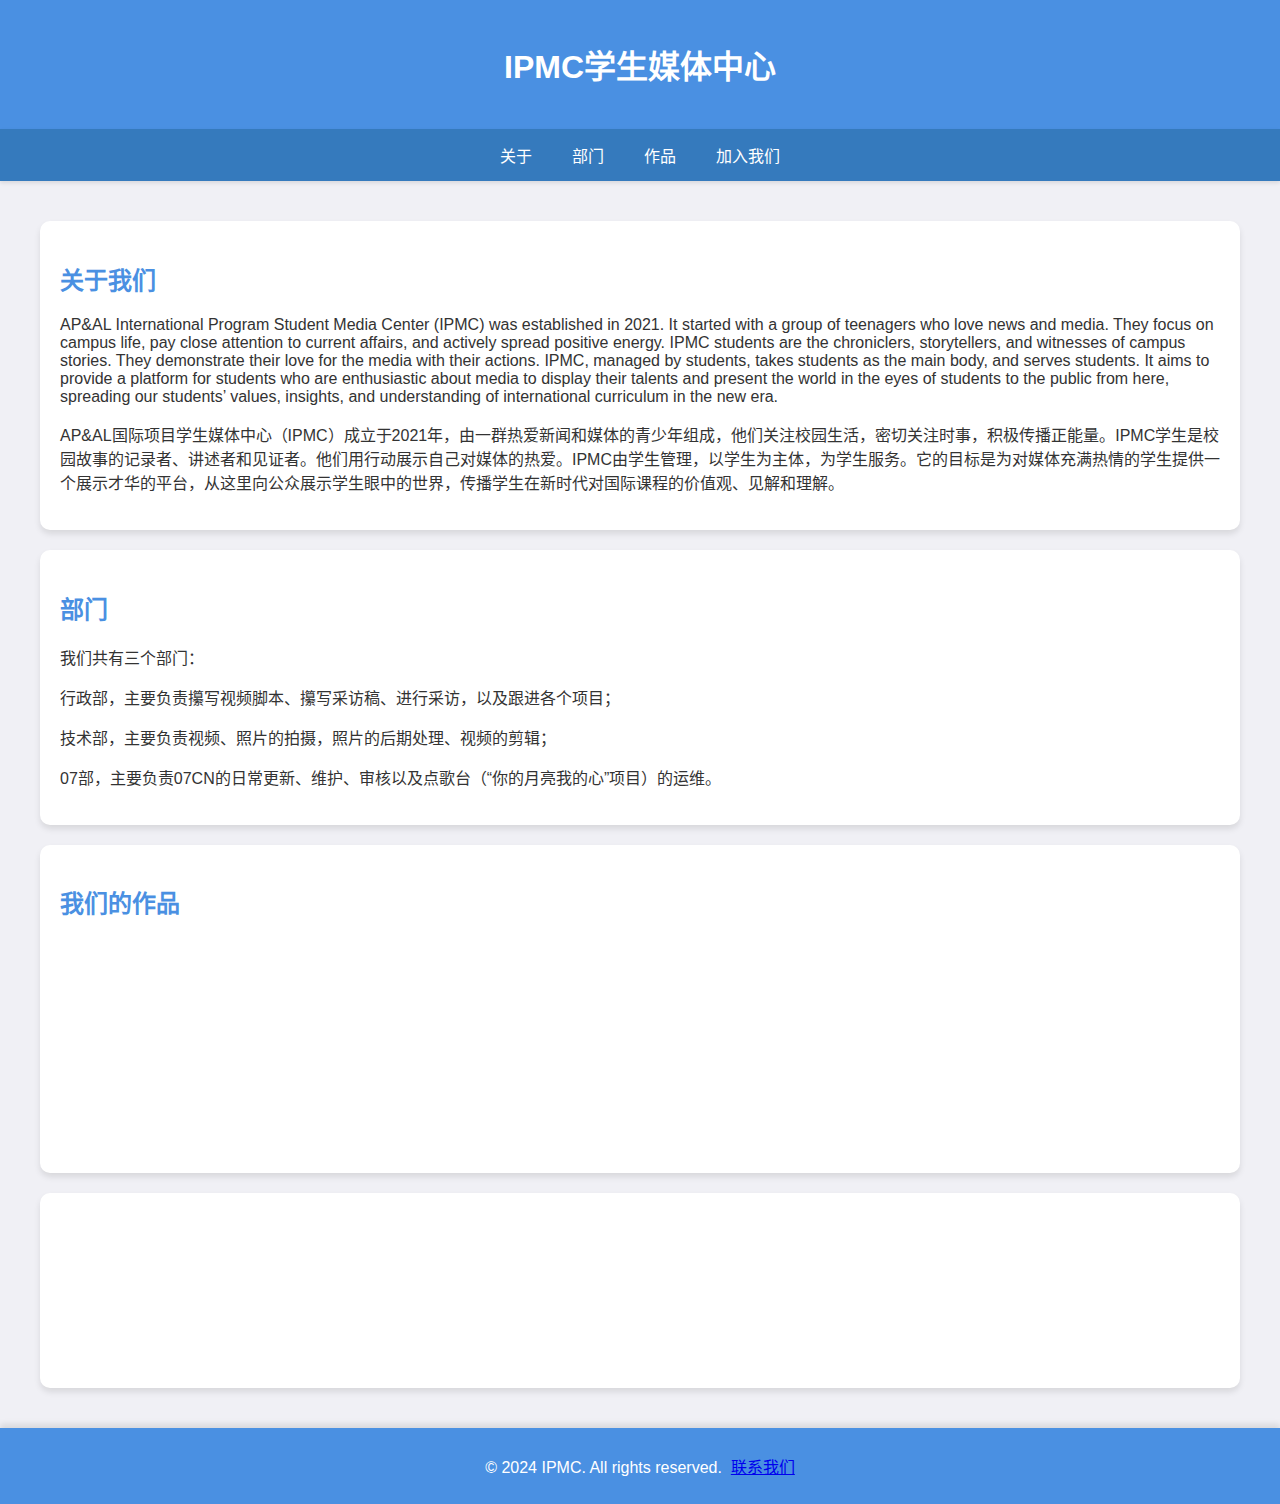
<file: index.html>
<!DOCTYPE html>
<html lang="zh-CN">

    <head>
        <meta charset="UTF-8">
        <meta name="viewport" content="width=device-width, initial-scale=1.0">
        <title>IPMC学生媒体中心</title>
        <link rel="stylesheet" href="styles/style.css">

    </head>

    <body>
        <header>
            <h1>IPMC学生媒体中心</h1>
        </header>

        <nav>
            <a href="#about">关于</a>
            <a href="#departments">部门</a>
            <a href="#videos">作品</a>
            <a href="#joinus">加入我们</a>
        </nav>

        <div class="container">
            <section id="about" class="section">
                <h2 class="fadein">关于我们</h2>
                <p class="fadein">
                    AP&AL International Program Student Media Center (IPMC) was established in 2021. It started with a
                    group of teenagers who love news and media. They focus on campus life, pay close attention to
                    current affairs, and actively spread positive energy. IPMC students are the chroniclers,
                    storytellers, and witnesses of campus stories. They demonstrate their love for the media with their
                    actions. IPMC, managed by students, takes students as the main body, and serves students. It aims to
                    provide a platform for students who are enthusiastic about media to display their talents and
                    present the world in the eyes of students to the public from here, spreading our students’ values,
                    insights, and understanding of international curriculum in the new era.
                </p>
                <p class="fadein">
                    AP&AL国际项目学生媒体中心（IPMC）成立于2021年，由一群热爱新闻和媒体的青少年组成，他们关注校园生活，密切关注时事，积极传播正能量。IPMC学生是校园故事的记录者、讲述者和见证者。他们用行动展示自己对媒体的热爱。IPMC由学生管理，以学生为主体，为学生服务。它的目标是为对媒体充满热情的学生提供一个展示才华的平台，从这里向公众展示学生眼中的世界，传播学生在新时代对国际课程的价值观、见解和理解。
                </p>
            </section>

            <section id="departments" class="section">
                <h2 class="fadein">部门</h2>
                <p class="fadein">我们共有三个部门：</p>
                <p class="fadein">行政部，主要负责攥写视频脚本、攥写采访稿、进行采访，以及跟进各个项目；</p>
                <p class="fadein">技术部，主要负责视频、照片的拍摄，照片的后期处理、视频的剪辑；</p>
                <p class="fadein">07部，主要负责07CN的日常更新、维护、审核以及点歌台（“你的月亮我的心”项目）的运维。</p>
            </section>
            <section id="videos" class="section">
                <h2 class="fadein">我们的作品</h2>
                <p class="fadein">扫描下方二维码观看我们的作品：</p>
                <div class="qr-code">
                    <img class="fadein" src="imgs/公众号二维码.png" alt="视频二维码">
                </div>
            </section>
            <section id="joinus" class="section">
                <h2 class="fadein">加入我们</h2>
                <p class="fadein">我们欢迎有媒体、策划、摄影、剪辑等Passion的同学加入我们。</p>
                <p class="fadein">点击下方“联系我们”邮箱链接获取更多信息。</p>
            </section>

        </div>

        <footer>
            <p>&copy; 2024 IPMC. All rights reserved.&nbsp;&nbsp;<a href="mailto:contantus@gwipmc.top">联系我们</a></p>
        </footer>

        <script src="scripts/animation.js"> </script>
    </body>

</html>
</file>
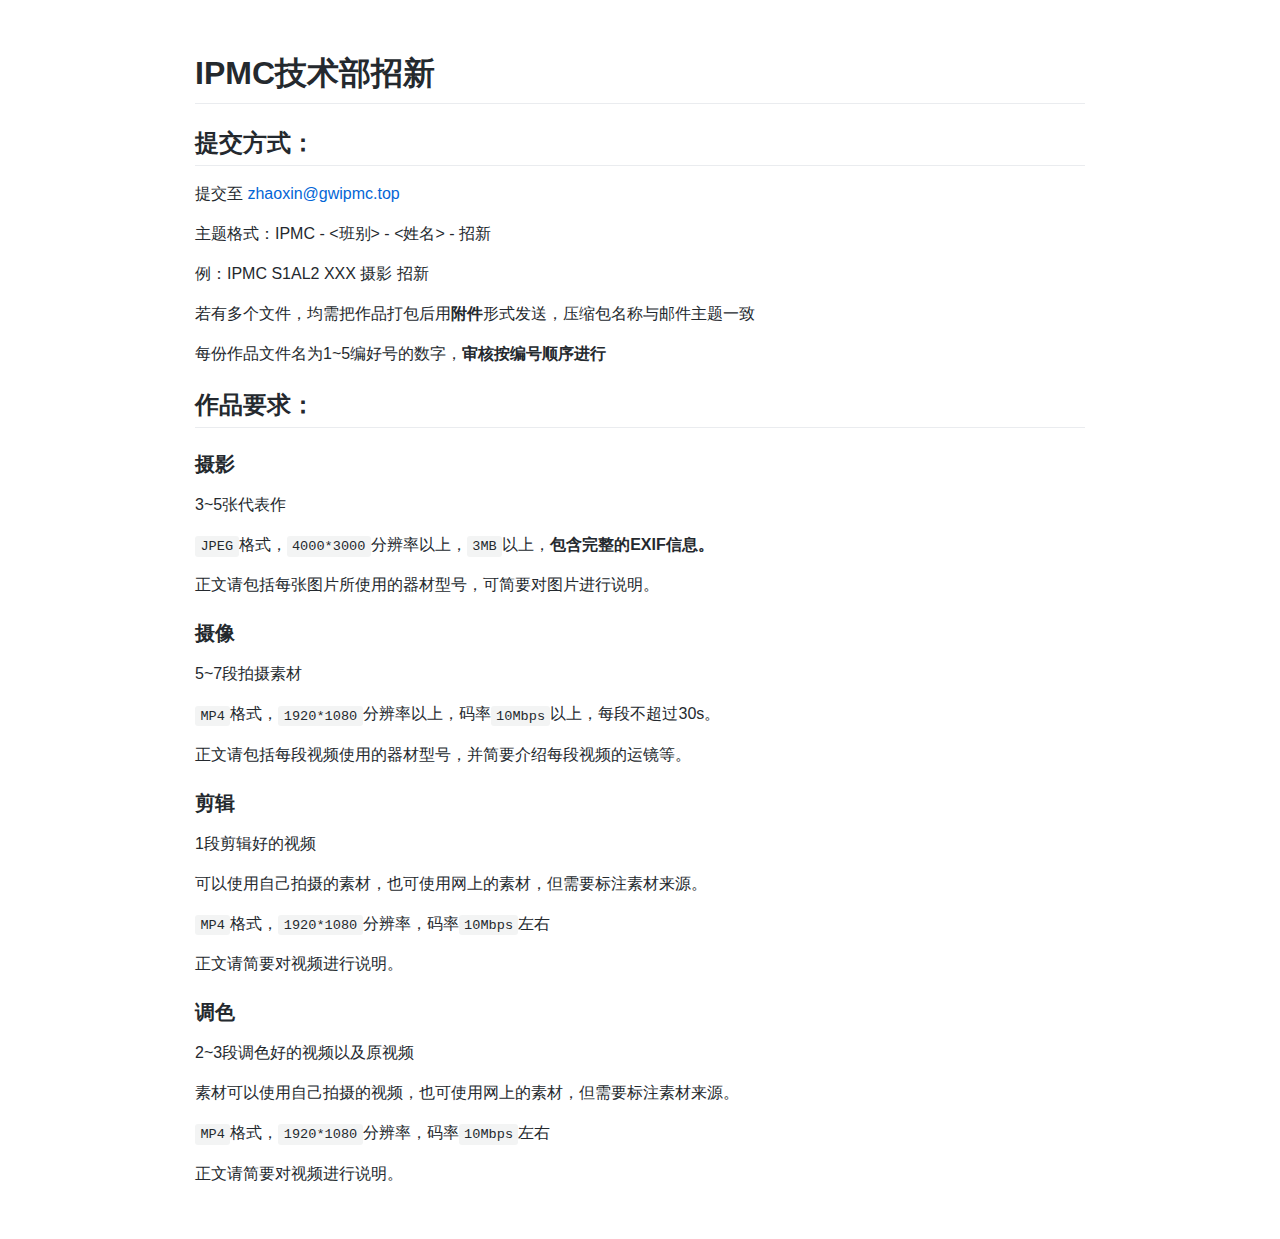
<file: pages/IPMC技术部招新.html>
<!DOCTYPE html>
<html lang="en">
<head>
  <meta charset="UTF-8">
  <meta name="viewport" content="width=device-width, initial-scale=1">
  <title>IPMC技术部招新</title>
  <style>
  @font-face {
  font-family: octicons-link;
  src: url([data-uri]) format('woff');
}

.markdown-body .octicon {
  display: inline-block;
  fill: currentColor;
  vertical-align: text-bottom;
}

.markdown-body .anchor {
  float: left;
  line-height: 1;
  margin-left: -20px;
  padding-right: 4px;
}

.markdown-body .anchor:focus {
  outline: none;
}

.markdown-body h1 .octicon-link,
.markdown-body h2 .octicon-link,
.markdown-body h3 .octicon-link,
.markdown-body h4 .octicon-link,
.markdown-body h5 .octicon-link,
.markdown-body h6 .octicon-link {
  color: #1b1f23;
  vertical-align: middle;
  visibility: hidden;
}

.markdown-body h1:hover .anchor,
.markdown-body h2:hover .anchor,
.markdown-body h3:hover .anchor,
.markdown-body h4:hover .anchor,
.markdown-body h5:hover .anchor,
.markdown-body h6:hover .anchor {
  text-decoration: none;
}

.markdown-body h1:hover .anchor .octicon-link,
.markdown-body h2:hover .anchor .octicon-link,
.markdown-body h3:hover .anchor .octicon-link,
.markdown-body h4:hover .anchor .octicon-link,
.markdown-body h5:hover .anchor .octicon-link,
.markdown-body h6:hover .anchor .octicon-link {
  visibility: visible;
}

.markdown-body {
  -ms-text-size-adjust: 100%;
  -webkit-text-size-adjust: 100%;
  color: #24292e;
  line-height: 1.5;
  font-family: -apple-system,BlinkMacSystemFont,Segoe UI,Helvetica,Arial,sans-serif,Apple Color Emoji,Segoe UI Emoji,Segoe UI Symbol;
  font-size: 16px;
  line-height: 1.5;
  word-wrap: break-word;
}

.markdown-body .pl-c {
  color: #6a737d;
}

.markdown-body .pl-c1,
.markdown-body .pl-s .pl-v {
  color: #005cc5;
}

.markdown-body .pl-e,
.markdown-body .pl-en {
  color: #6f42c1;
}

.markdown-body .pl-s .pl-s1,
.markdown-body .pl-smi {
  color: #24292e;
}

.markdown-body .pl-ent {
  color: #22863a;
}

.markdown-body .pl-k {
  color: #d73a49;
}

.markdown-body .pl-pds,
.markdown-body .pl-s,
.markdown-body .pl-s .pl-pse .pl-s1,
.markdown-body .pl-sr,
.markdown-body .pl-sr .pl-cce,
.markdown-body .pl-sr .pl-sra,
.markdown-body .pl-sr .pl-sre {
  color: #032f62;
}

.markdown-body .pl-smw,
.markdown-body .pl-v {
  color: #e36209;
}

.markdown-body .pl-bu {
  color: #b31d28;
}

.markdown-body .pl-ii {
  background-color: #b31d28;
  color: #fafbfc;
}

.markdown-body .pl-c2 {
  background-color: #d73a49;
  color: #fafbfc;
}

.markdown-body .pl-c2:before {
  content: "^M";
}

.markdown-body .pl-sr .pl-cce {
  color: #22863a;
  font-weight: 700;
}

.markdown-body .pl-ml {
  color: #735c0f;
}

.markdown-body .pl-mh,
.markdown-body .pl-mh .pl-en,
.markdown-body .pl-ms {
  color: #005cc5;
  font-weight: 700;
}

.markdown-body .pl-mi {
  color: #24292e;
  font-style: italic;
}

.markdown-body .pl-mb {
  color: #24292e;
  font-weight: 700;
}

.markdown-body .pl-md {
  background-color: #ffeef0;
  color: #b31d28;
}

.markdown-body .pl-mi1 {
  background-color: #f0fff4;
  color: #22863a;
}

.markdown-body .pl-mc {
  background-color: #ffebda;
  color: #e36209;
}

.markdown-body .pl-mi2 {
  background-color: #005cc5;
  color: #f6f8fa;
}

.markdown-body .pl-mdr {
  color: #6f42c1;
  font-weight: 700;
}

.markdown-body .pl-ba {
  color: #586069;
}

.markdown-body .pl-sg {
  color: #959da5;
}

.markdown-body .pl-corl {
  color: #032f62;
  text-decoration: underline;
}

.markdown-body details {
  display: block;
}

.markdown-body summary {
  display: list-item;
}

.markdown-body a {
  background-color: transparent;
}

.markdown-body a:active,
.markdown-body a:hover {
  outline-width: 0;
}

.markdown-body strong {
  font-weight: inherit;
  font-weight: bolder;
}

.markdown-body h1 {
  font-size: 2em;
  margin: .67em 0;
}

.markdown-body img {
  border-style: none;
}

.markdown-body code,
.markdown-body kbd,
.markdown-body pre {
  font-family: monospace,monospace;
  font-size: 1em;
}

.markdown-body hr {
  box-sizing: content-box;
  height: 0;
  overflow: visible;
}

.markdown-body input {
  font: inherit;
  margin: 0;
}

.markdown-body input {
  overflow: visible;
}

.markdown-body [type=checkbox] {
  box-sizing: border-box;
  padding: 0;
}

.markdown-body * {
  box-sizing: border-box;
}

.markdown-body input {
  font-family: inherit;
  font-size: inherit;
  line-height: inherit;
}

.markdown-body a {
  color: #0366d6;
  text-decoration: none;
}

.markdown-body a:hover {
  text-decoration: underline;
}

.markdown-body strong {
  font-weight: 600;
}

.markdown-body hr {
  background: transparent;
  border: 0;
  border-bottom: 1px solid #dfe2e5;
  height: 0;
  margin: 15px 0;
  overflow: hidden;
}

.markdown-body hr:before {
  content: "";
  display: table;
}

.markdown-body hr:after {
  clear: both;
  content: "";
  display: table;
}

.markdown-body table {
  border-collapse: collapse;
  border-spacing: 0;
}

.markdown-body td,
.markdown-body th {
  padding: 0;
}

.markdown-body details summary {
  cursor: pointer;
}

.markdown-body h1,
.markdown-body h2,
.markdown-body h3,
.markdown-body h4,
.markdown-body h5,
.markdown-body h6 {
  margin-bottom: 0;
  margin-top: 0;
}

.markdown-body h1 {
  font-size: 32px;
}

.markdown-body h1,
.markdown-body h2 {
  font-weight: 600;
}

.markdown-body h2 {
  font-size: 24px;
}

.markdown-body h3 {
  font-size: 20px;
}

.markdown-body h3,
.markdown-body h4 {
  font-weight: 600;
}

.markdown-body h4 {
  font-size: 16px;
}

.markdown-body h5 {
  font-size: 14px;
}

.markdown-body h5,
.markdown-body h6 {
  font-weight: 600;
}

.markdown-body h6 {
  font-size: 12px;
}

.markdown-body p {
  margin-bottom: 10px;
  margin-top: 0;
}

.markdown-body blockquote {
  margin: 0;
}

.markdown-body ol,
.markdown-body ul {
  margin-bottom: 0;
  margin-top: 0;
  padding-left: 0;
}

.markdown-body ol ol,
.markdown-body ul ol {
  list-style-type: lower-roman;
}

.markdown-body ol ol ol,
.markdown-body ol ul ol,
.markdown-body ul ol ol,
.markdown-body ul ul ol {
  list-style-type: lower-alpha;
}

.markdown-body dd {
  margin-left: 0;
}

.markdown-body code,
.markdown-body pre {
  font-family: SFMono-Regular,Consolas,Liberation Mono,Menlo,Courier,monospace;
  font-size: 12px;
}

.markdown-body pre {
  margin-bottom: 0;
  margin-top: 0;
}

.markdown-body input::-webkit-inner-spin-button,
.markdown-body input::-webkit-outer-spin-button {
  -webkit-appearance: none;
  appearance: none;
  margin: 0;
}

.markdown-body .border {
  border: 1px solid #e1e4e8!important;
}

.markdown-body .border-0 {
  border: 0!important;
}

.markdown-body .border-bottom {
  border-bottom: 1px solid #e1e4e8!important;
}

.markdown-body .rounded-1 {
  border-radius: 3px!important;
}

.markdown-body .bg-white {
  background-color: #fff!important;
}

.markdown-body .bg-gray-light {
  background-color: #fafbfc!important;
}

.markdown-body .text-gray-light {
  color: #6a737d!important;
}

.markdown-body .mb-0 {
  margin-bottom: 0!important;
}

.markdown-body .my-2 {
  margin-bottom: 8px!important;
  margin-top: 8px!important;
}

.markdown-body .pl-0 {
  padding-left: 0!important;
}

.markdown-body .py-0 {
  padding-bottom: 0!important;
  padding-top: 0!important;
}

.markdown-body .pl-1 {
  padding-left: 4px!important;
}

.markdown-body .pl-2 {
  padding-left: 8px!important;
}

.markdown-body .py-2 {
  padding-bottom: 8px!important;
  padding-top: 8px!important;
}

.markdown-body .pl-3,
.markdown-body .px-3 {
  padding-left: 16px!important;
}

.markdown-body .px-3 {
  padding-right: 16px!important;
}

.markdown-body .pl-4 {
  padding-left: 24px!important;
}

.markdown-body .pl-5 {
  padding-left: 32px!important;
}

.markdown-body .pl-6 {
  padding-left: 40px!important;
}

.markdown-body .f6 {
  font-size: 12px!important;
}

.markdown-body .lh-condensed {
  line-height: 1.25!important;
}

.markdown-body .text-bold {
  font-weight: 600!important;
}

.markdown-body:before {
  content: "";
  display: table;
}

.markdown-body:after {
  clear: both;
  content: "";
  display: table;
}

.markdown-body>:first-child {
  margin-top: 0!important;
}

.markdown-body>:last-child {
  margin-bottom: 0!important;
}

.markdown-body a:not([href]) {
  color: inherit;
  text-decoration: none;
}

.markdown-body blockquote,
.markdown-body dl,
.markdown-body ol,
.markdown-body p,
.markdown-body pre,
.markdown-body table,
.markdown-body ul {
  margin-bottom: 16px;
  margin-top: 0;
}

.markdown-body hr {
  background-color: #e1e4e8;
  border: 0;
  height: .25em;
  margin: 24px 0;
  padding: 0;
}

.markdown-body blockquote {
  border-left: .25em solid #dfe2e5;
  color: #6a737d;
  padding: 0 1em;
}

.markdown-body blockquote>:first-child {
  margin-top: 0;
}

.markdown-body blockquote>:last-child {
  margin-bottom: 0;
}

.markdown-body kbd {
  background-color: #fafbfc;
  border: 1px solid #c6cbd1;
  border-bottom-color: #959da5;
  border-radius: 3px;
  box-shadow: inset 0 -1px 0 #959da5;
  color: #444d56;
  display: inline-block;
  font-size: 11px;
  line-height: 10px;
  padding: 3px 5px;
  vertical-align: middle;
}

.markdown-body h1,
.markdown-body h2,
.markdown-body h3,
.markdown-body h4,
.markdown-body h5,
.markdown-body h6 {
  font-weight: 600;
  line-height: 1.25;
  margin-bottom: 16px;
  margin-top: 24px;
}

.markdown-body h1 {
  font-size: 2em;
}

.markdown-body h1,
.markdown-body h2 {
  border-bottom: 1px solid #eaecef;
  padding-bottom: .3em;
}

.markdown-body h2 {
  font-size: 1.5em;
}

.markdown-body h3 {
  font-size: 1.25em;
}

.markdown-body h4 {
  font-size: 1em;
}

.markdown-body h5 {
  font-size: .875em;
}

.markdown-body h6 {
  color: #6a737d;
  font-size: .85em;
}

.markdown-body ol,
.markdown-body ul {
  padding-left: 2em;
}

.markdown-body ol ol,
.markdown-body ol ul,
.markdown-body ul ol,
.markdown-body ul ul {
  margin-bottom: 0;
  margin-top: 0;
}

.markdown-body li {
  word-wrap: break-all;
}

.markdown-body li>p {
  margin-top: 16px;
}

.markdown-body li+li {
  margin-top: .25em;
}

.markdown-body dl {
  padding: 0;
}

.markdown-body dl dt {
  font-size: 1em;
  font-style: italic;
  font-weight: 600;
  margin-top: 16px;
  padding: 0;
}

.markdown-body dl dd {
  margin-bottom: 16px;
  padding: 0 16px;
}

.markdown-body table {
  display: block;
  overflow: auto;
  width: 100%;
}

.markdown-body table th {
  font-weight: 600;
}

.markdown-body table td,
.markdown-body table th {
  border: 1px solid #dfe2e5;
  padding: 6px 13px;
}

.markdown-body table tr {
  background-color: #fff;
  border-top: 1px solid #c6cbd1;
}

.markdown-body table tr:nth-child(2n) {
  background-color: #f6f8fa;
}

.markdown-body img {
  background-color: #fff;
  box-sizing: content-box;
  max-width: 100%;
}

.markdown-body img[align=right] {
  padding-left: 20px;
}

.markdown-body img[align=left] {
  padding-right: 20px;
}

.markdown-body code {
  background-color: rgba(27,31,35,.05);
  border-radius: 3px;
  font-size: 85%;
  margin: 0;
  padding: .2em .4em;
}

.markdown-body pre {
  word-wrap: normal;
}

.markdown-body pre>code {
  background: transparent;
  border: 0;
  font-size: 100%;
  margin: 0;
  padding: 0;
  white-space: pre;
  word-break: normal;
}

.markdown-body .highlight {
  margin-bottom: 16px;
}

.markdown-body .highlight pre {
  margin-bottom: 0;
  word-break: normal;
}

.markdown-body .highlight pre,
.markdown-body pre {
  background-color: #f6f8fa;
  border-radius: 3px;
  font-size: 85%;
  line-height: 1.45;
  overflow: auto;
  padding: 16px;
}

.markdown-body pre code {
  background-color: transparent;
  border: 0;
  display: inline;
  line-height: inherit;
  margin: 0;
  max-width: auto;
  overflow: visible;
  padding: 0;
  word-wrap: normal;
}

.markdown-body .commit-tease-sha {
  color: #444d56;
  display: inline-block;
  font-family: SFMono-Regular,Consolas,Liberation Mono,Menlo,Courier,monospace;
  font-size: 90%;
}

.markdown-body .blob-wrapper {
  border-bottom-left-radius: 3px;
  border-bottom-right-radius: 3px;
  overflow-x: auto;
  overflow-y: hidden;
}

.markdown-body .blob-wrapper-embedded {
  max-height: 240px;
  overflow-y: auto;
}

.markdown-body .blob-num {
  -moz-user-select: none;
  -ms-user-select: none;
  -webkit-user-select: none;
  color: rgba(27,31,35,.3);
  cursor: pointer;
  font-family: SFMono-Regular,Consolas,Liberation Mono,Menlo,Courier,monospace;
  font-size: 12px;
  line-height: 20px;
  min-width: 50px;
  padding-left: 10px;
  padding-right: 10px;
  text-align: right;
  user-select: none;
  vertical-align: top;
  white-space: nowrap;
  width: 1%;
}

.markdown-body .blob-num:hover {
  color: rgba(27,31,35,.6);
}

.markdown-body .blob-num:before {
  content: attr(data-line-number);
}

.markdown-body .blob-code {
  line-height: 20px;
  padding-left: 10px;
  padding-right: 10px;
  position: relative;
  vertical-align: top;
}

.markdown-body .blob-code-inner {
  color: #24292e;
  font-family: SFMono-Regular,Consolas,Liberation Mono,Menlo,Courier,monospace;
  font-size: 12px;
  overflow: visible;
  white-space: pre;
  word-wrap: normal;
}

.markdown-body .pl-token.active,
.markdown-body .pl-token:hover {
  background: #ffea7f;
  cursor: pointer;
}

.markdown-body kbd {
  background-color: #fafbfc;
  border: 1px solid #d1d5da;
  border-bottom-color: #c6cbd1;
  border-radius: 3px;
  box-shadow: inset 0 -1px 0 #c6cbd1;
  color: #444d56;
  display: inline-block;
  font: 11px SFMono-Regular,Consolas,Liberation Mono,Menlo,Courier,monospace;
  line-height: 10px;
  padding: 3px 5px;
  vertical-align: middle;
}

.markdown-body :checked+.radio-label {
  border-color: #0366d6;
  position: relative;
  z-index: 1;
}

.markdown-body .tab-size[data-tab-size="1"] {
  -moz-tab-size: 1;
  tab-size: 1;
}

.markdown-body .tab-size[data-tab-size="2"] {
  -moz-tab-size: 2;
  tab-size: 2;
}

.markdown-body .tab-size[data-tab-size="3"] {
  -moz-tab-size: 3;
  tab-size: 3;
}

.markdown-body .tab-size[data-tab-size="4"] {
  -moz-tab-size: 4;
  tab-size: 4;
}

.markdown-body .tab-size[data-tab-size="5"] {
  -moz-tab-size: 5;
  tab-size: 5;
}

.markdown-body .tab-size[data-tab-size="6"] {
  -moz-tab-size: 6;
  tab-size: 6;
}

.markdown-body .tab-size[data-tab-size="7"] {
  -moz-tab-size: 7;
  tab-size: 7;
}

.markdown-body .tab-size[data-tab-size="8"] {
  -moz-tab-size: 8;
  tab-size: 8;
}

.markdown-body .tab-size[data-tab-size="9"] {
  -moz-tab-size: 9;
  tab-size: 9;
}

.markdown-body .tab-size[data-tab-size="10"] {
  -moz-tab-size: 10;
  tab-size: 10;
}

.markdown-body .tab-size[data-tab-size="11"] {
  -moz-tab-size: 11;
  tab-size: 11;
}

.markdown-body .tab-size[data-tab-size="12"] {
  -moz-tab-size: 12;
  tab-size: 12;
}

.markdown-body .task-list-item {
  list-style-type: none;
}

.markdown-body .task-list-item+.task-list-item {
  margin-top: 3px;
}

.markdown-body .task-list-item input {
  margin: 0 .2em .25em -1.6em;
  vertical-align: middle;
}

.markdown-body hr {
  border-bottom-color: #eee;
}

.markdown-body .pl-0 {
  padding-left: 0!important;
}

.markdown-body .pl-1 {
  padding-left: 4px!important;
}

.markdown-body .pl-2 {
  padding-left: 8px!important;
}

.markdown-body .pl-3 {
  padding-left: 16px!important;
}

.markdown-body .pl-4 {
  padding-left: 24px!important;
}

.markdown-body .pl-5 {
  padding-left: 32px!important;
}

.markdown-body .pl-6 {
  padding-left: 40px!important;
}

.markdown-body .pl-7 {
  padding-left: 48px!important;
}

.markdown-body .pl-8 {
  padding-left: 64px!important;
}

.markdown-body .pl-9 {
  padding-left: 80px!important;
}

.markdown-body .pl-10 {
  padding-left: 96px!important;
}

.markdown-body .pl-11 {
  padding-left: 112px!important;
}

.markdown-body .pl-12 {
  padding-left: 128px!important;
}

/*# sourceURL=webpack://./node_modules/github-markdown-css/github-markdown.css */
/*# sourceMappingURL=[data-uri] */
  </style>
  <style>
  /**
 * prism.js default theme for JavaScript, CSS and HTML
 * Based on dabblet (http://dabblet.com)
 * @author Lea Verou
 */

code[class*="language-"],
pre[class*="language-"] {
	color: black;
	background: none;
	text-shadow: 0 1px white;
	font-family: Consolas, Monaco, 'Andale Mono', 'Ubuntu Mono', monospace;
	font-size: 1em;
	text-align: left;
	white-space: pre;
	word-spacing: normal;
	word-break: normal;
	word-wrap: normal;
	line-height: 1.5;

	-moz-tab-size: 4;
	-o-tab-size: 4;
	tab-size: 4;

	-webkit-hyphens: none;
	-moz-hyphens: none;
	-ms-hyphens: none;
	hyphens: none;
}

pre[class*="language-"]::-moz-selection, pre[class*="language-"] ::-moz-selection,
code[class*="language-"]::-moz-selection, code[class*="language-"] ::-moz-selection {
	text-shadow: none;
	background: #b3d4fc;
}

pre[class*="language-"]::selection, pre[class*="language-"] ::selection,
code[class*="language-"]::selection, code[class*="language-"] ::selection {
	text-shadow: none;
	background: #b3d4fc;
}

@media print {
	code[class*="language-"],
	pre[class*="language-"] {
		text-shadow: none;
	}
}

/* Code blocks */
pre[class*="language-"] {
	padding: 1em;
	margin: .5em 0;
	overflow: auto;
}

:not(pre) > code[class*="language-"],
pre[class*="language-"] {
	background: #f5f2f0;
}

/* Inline code */
:not(pre) > code[class*="language-"] {
	padding: .1em;
	border-radius: .3em;
	white-space: normal;
}

.token.comment,
.token.prolog,
.token.doctype,
.token.cdata {
	color: slategray;
}

.token.punctuation {
	color: #999;
}

.token.namespace {
	opacity: .7;
}

.token.property,
.token.tag,
.token.boolean,
.token.number,
.token.constant,
.token.symbol,
.token.deleted {
	color: #905;
}

.token.selector,
.token.attr-name,
.token.string,
.token.char,
.token.builtin,
.token.inserted {
	color: #690;
}

.token.operator,
.token.entity,
.token.url,
.language-css .token.string,
.style .token.string {
	color: #9a6e3a;
	/* This background color was intended by the author of this theme. */
	background: hsla(0, 0%, 100%, .5);
}

.token.atrule,
.token.attr-value,
.token.keyword {
	color: #07a;
}

.token.function,
.token.class-name {
	color: #DD4A68;
}

.token.regex,
.token.important,
.token.variable {
	color: #e90;
}

.token.important,
.token.bold {
	font-weight: bold;
}
.token.italic {
	font-style: italic;
}

.token.entity {
	cursor: help;
}

/*# sourceURL=webpack://./node_modules/prismjs/themes/prism.css */
/*# sourceMappingURL=[data-uri] */
  </style>
  <style>
  
  </style>
  <style>
    .markdown-body {
      font-family: -apple-system,Segoe UI,Helvetica,Arial,sans-serif,Apple Color Emoji,Segoe UI Emoji;
      box-sizing: border-box;
      min-width: 200px;
      max-width: 980px;
      margin: 0 auto;
      padding: 45px;
    }

    @media not print {
      .markdown-body {
        padding: 45px;
      }

      @media (max-width: 767px) {
        .markdown-body {
          padding: 15px;
        }
      }
    }

    .hf-container {
      color: #24292e;
      line-height: 1.3;
    }

    .markdown-body .highlight pre,
    .markdown-body pre {
      white-space: pre-wrap;
    }
    .markdown-body table {
      display: table;
    }
    .markdown-body img[data-align="center"] {
      display: block;
      margin: 0 auto;
    }
    .markdown-body img[data-align="right"] {
      display: block;
      margin: 0 0 0 auto;
    }
    .markdown-body li.task-list-item {
      list-style-type: none;
    }
    .markdown-body li > [type=checkbox] {
      margin: 0 0 0 -1.3em;
    }
    .markdown-body input[type="checkbox"] ~ p {
      margin-top: 0;
      display: inline-block;
    }
    .markdown-body ol ol,
    .markdown-body ul ol {
      list-style-type: decimal;
    }
    .markdown-body ol ol ol,
    .markdown-body ol ul ol,
    .markdown-body ul ol ol,
    .markdown-body ul ul ol {
      list-style-type: decimal;
    }
  </style>
  <style>.markdown-body a.footnote-ref {
  text-decoration: none;
}

.footnotes {
  font-size: .85em;
  opacity: .8;
}

.footnotes li[role="doc-endnote"] {
  position: relative;
}

.footnotes .footnote-back {
  position: absolute;
  font-family: initial;
  top: .2em;
  right: 1em;
  text-decoration: none;
}

.inline-math.invalid,
.multiple-math.invalid {
  color: rgb(255, 105, 105);
}

.toc-container {
  width: 100%;
}

.toc-container .toc-title {
  font-weight: 700;
  font-size: 1.2em;
  margin-bottom: 0;
}

.toc-container li,
.toc-container ul,
.toc-container ul li {
  list-style: none !important;
}

.toc-container > ul {
  padding-left: 0;
}

.toc-container ul li span {
  display : flex;
}

.toc-container ul li span a {
  color: inherit;
  text-decoration: none;
}
.toc-container ul li span a:hover {
  color: inherit;
  text-decoration: none;
}

.toc-container ul li span span.dots {
  flex: 1;
  height: 0.65em;
  margin: 0 10px;
  border-bottom: 2px dotted black;
}

/*# sourceURL=webpack://./src/muya/lib/assets/styles/exportStyle.css */
/*# sourceMappingURL=[data-uri] */</style>
  <style>.markdown-body{}pre.front-matter{display:none!important;}</style>
</head>
<body>
  <article class="markdown-body"><h1 class="atx" id="ipmc技术部招新">IPMC技术部招新</h1>
<h2 class="atx" id="提交方式：">提交方式：</h2>
<p>提交至 <a href="mailto:zhaoxin@gwipmc.top">zhaoxin@gwipmc.top</a></p>
<p>主题格式：IPMC - &lt;班别&gt; - &lt;姓名&gt; - 招新</p>
<p>例：IPMC S1AL2 XXX 摄影 招新</p>
<p>若有多个文件，均需把作品打包后用<strong>附件</strong>形式发送，压缩包名称与邮件主题一致</p>
<p>每份作品文件名为1~5编好号的数字，<strong>审核按编号顺序进行</strong></p>
<h2 class="atx" id="作品要求：">作品要求：</h2>
<h3 class="atx" id="摄影">摄影</h3>
<p>3~5张代表作</p>
<p><code>JPEG</code>格式，<code>4000*3000</code>分辨率以上，<code>3MB</code>以上，<strong>包含完整的EXIF信息。</strong></p>
<p>正文请包括每张图片所使用的器材型号，可简要对图片进行说明。</p>
<h3 class="atx" id="摄像">摄像</h3>
<p>5~7段拍摄素材</p>
<p><code>MP4</code>格式，<code>1920*1080</code>分辨率以上，码率<code>10Mbps</code>以上，每段不超过30s。</p>
<p>正文请包括每段视频使用的器材型号，并简要介绍每段视频的运镜等。</p>
<h3 class="atx" id="剪辑">剪辑</h3>
<p>1段剪辑好的视频</p>
<p>可以使用自己拍摄的素材，也可使用网上的素材，但需要标注素材来源。</p>
<p><code>MP4</code>格式，<code>1920*1080</code>分辨率，码率<code>10Mbps</code>左右</p>
<p>正文请简要对视频进行说明。</p>
<h3 class="atx" id="调色">调色</h3>
<p>2~3段调色好的视频以及原视频</p>
<p>素材可以使用自己拍摄的视频，也可使用网上的素材，但需要标注素材来源。</p>
<p><code>MP4</code>格式，<code>1920*1080</code>分辨率，码率<code>10Mbps</code>左右</p>
<p>正文请简要对视频进行说明。</p>
</article>
</body>
</html>
</file>
<file: styles/style.css>
body {
    font-family: 'Segoe UI', Tahoma, Geneva, Verdana, sans-serif;
    margin: 0;
    padding: 0;
    background-color: #f0f0f5;
    color: #333;
}

header {
    background-color: #4a90e2;
    color: #fff;
    padding: 20px 0;
    text-align: center;
    box-shadow: 0 4px 6px rgba(0, 0, 0, 0.1);
}

nav {
    display: flex;
    justify-content: center;
    background-color: #357ABD;
    box-shadow: 0 2px 4px rgba(0, 0, 0, 0.1);
}

nav a {
    color: #fff;
    padding: 14px 20px;
    text-decoration: none;
    text-align: center;
    transition: background-color 0.3s ease;
}

nav a:hover {
    background-color: #285A8D;
}
.container {
    padding: 20px;
    max-width: 1200px;
    margin: auto;
}
.section {
    margin: 20px 0;
    padding: 20px;
    background-color: #fff;
    border-radius: 10px;
    box-shadow: 0 4px 6px rgba(0, 0, 0, 0.1);
    transition: transform 0.3s ease, box-shadow 0.3s ease;
}

.section:hover {
    transform: translateY(-5px);
    box-shadow: 0 6px 8px rgba(0, 0, 0, 0.15);
}

h2 {
    color: #4a90e2;
}

footer {
    background-color: #4a90e2;
    color: #fff;
    text-align: center;
    padding: 10px 0;
    /*
position: fixed;
bottom: 0;
width: 100%;
*/
    box-shadow: 0 -4px 6px rgba(0, 0, 0, 0.1);
}


.qr-code img {
    width: 150px;
    height: 150px;
    margin: 10px;
    border-radius: 10px;
    box-shadow: 0 4px 6px rgba(0, 0, 0, 0.1);
    transition: transform 0.3s ease;
}

.qr-code img:hover {
    transform: scale(1.05);
}

.slidein {
    animation: slidein 1s forwards;
}

@keyframes slidein {
    from {
        transform: translateX(100%);
        opacity: 0;
    }

    to {
        transform: translateX(0);
        opacity: 1;
    }
}

.fadein {
    opacity: 0;
    transition: opacity 2s;
}

.fadein.visible {
    opacity: 1;
}
</file>
